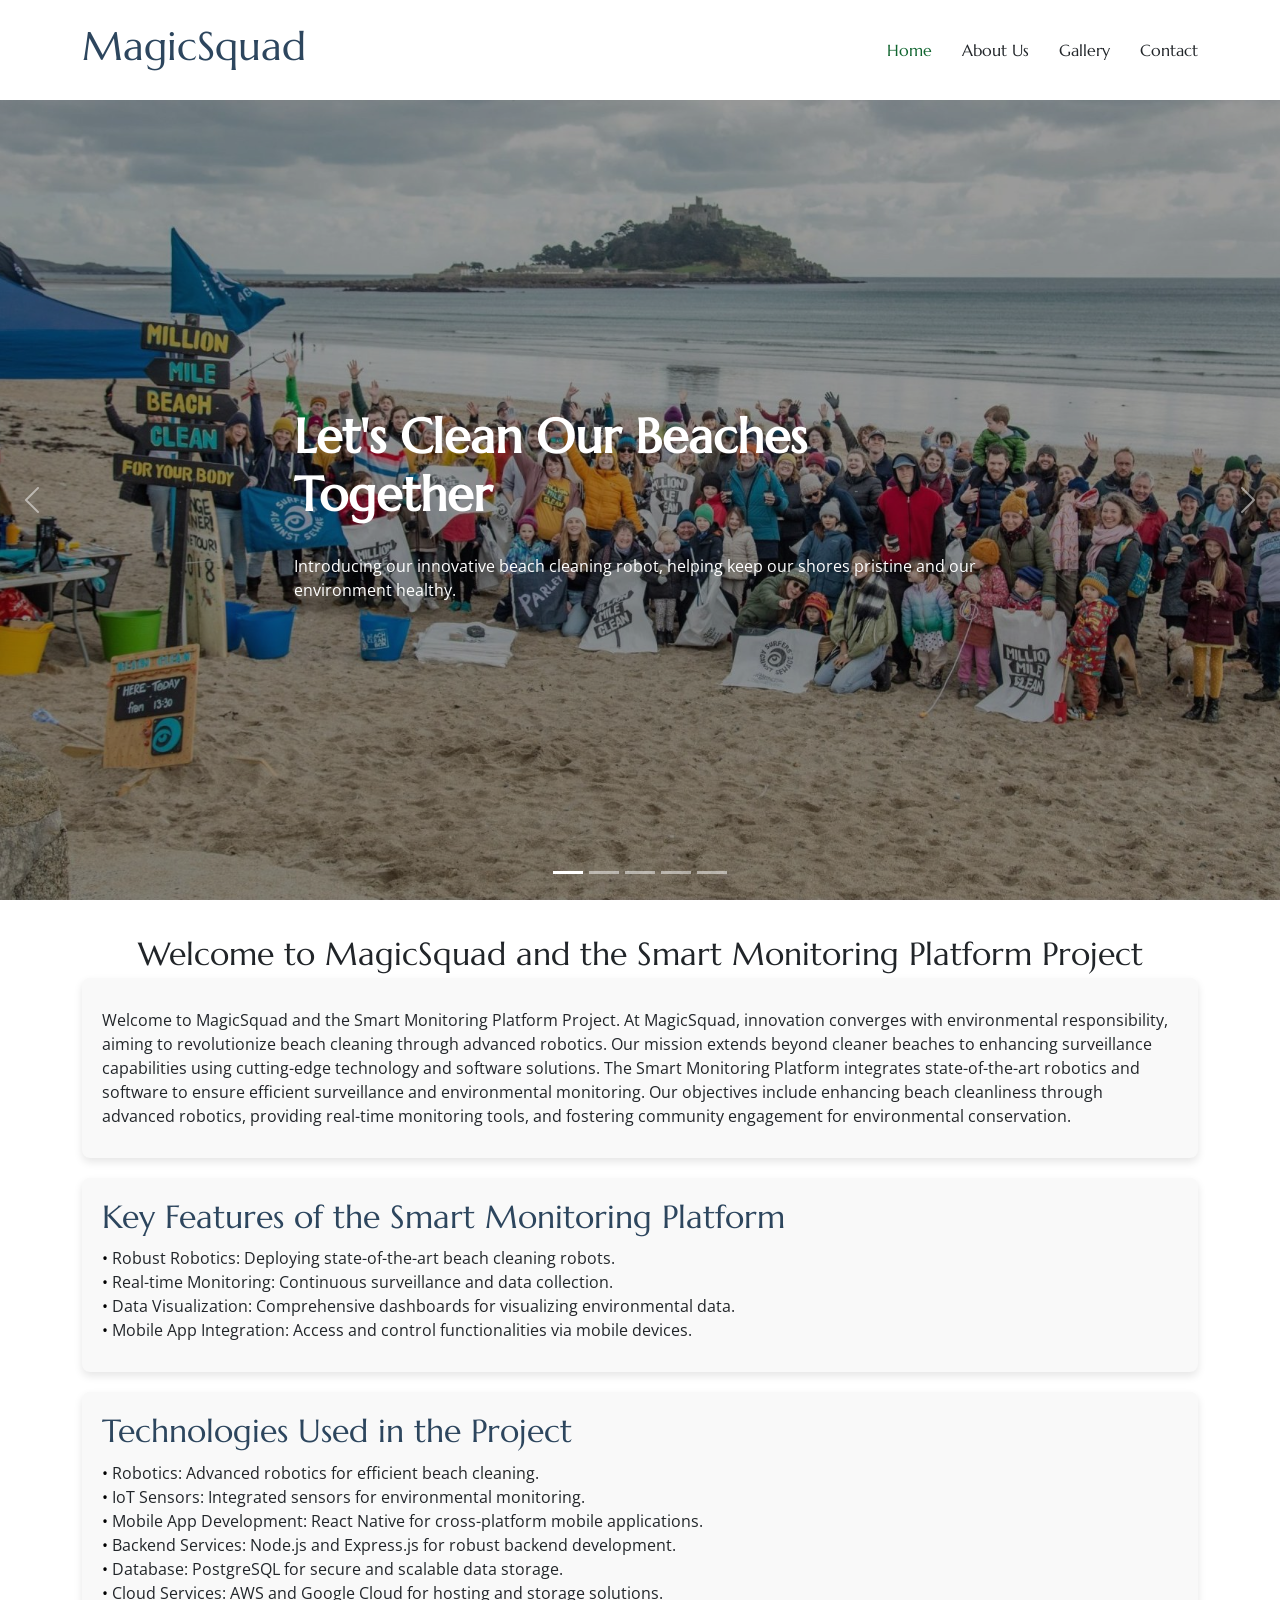
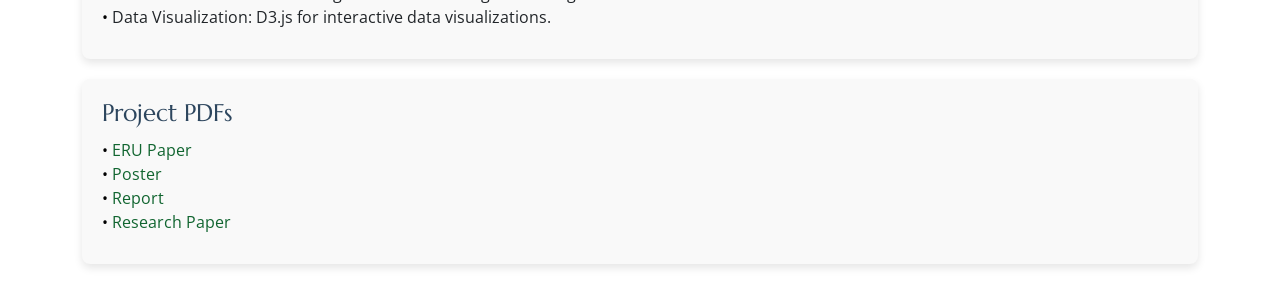
<file: index.html>
<!DOCTYPE html>
<html lang="en">

<head>
  <meta charset="utf-8">
  <meta content="width=device-width, initial-scale=1.0" name="viewport">
  <title>Index - Beach Cleaning Robot</title>
  <meta content="" name="description">
  <meta content="" name="keywords">

  <!-- Favicons -->
  <link href="assets/img/favicon.png" rel="icon">
  <link href="assets/img/apple-touch-icon.png" rel="apple-touch-icon">

  <!-- Fonts -->
  <link href="https://fonts.googleapis.com" rel="preconnect">
  <link href="https://fonts.gstatic.com" rel="preconnect" crossorigin>
  <link href="https://fonts.googleapis.com/css2?family=Open+Sans:ital,wght@0,300;0,400;0,500;0,600;0,700;0,800;1,300;1,400;1,500;1,600;1,700;1,800&family=Marcellus:wght@400&display=swap" rel="stylesheet">

  <!-- Vendor CSS Files -->
  <link href="assets/vendor/bootstrap/css/bootstrap.min.css" rel="stylesheet">
  <link href="assets/vendor/bootstrap-icons/bootstrap-icons.css" rel="stylesheet">
  <link href="assets/vendor/aos/aos.css" rel="stylesheet">
  <link href="assets/vendor/swiper/swiper-bundle.min.css" rel="stylesheet">
  <link href="assets/vendor/glightbox/css/glightbox.min.css" rel="stylesheet">

  <!-- Main CSS File -->
  <link href="assets/css/main.css" rel="stylesheet">

  <!-- =======================================================
  * Template Name: AgriCulture
  * Template URL: https://bootstrapmade.com/agriculture-bootstrap-website-template/
  * Updated: Jun 29 2024 with Bootstrap v5.3.3
  * Author: BootstrapMade.com
  * License: https://bootstrapmade.com/license/
  ======================================================== -->
  <style>
    /* Internal CSS for adding margin below About 3 Section */
    #about-3 {
      margin-bottom: 50px; /* Adjust the margin value as per your design */
    }
  </style>
</head>

<body class="index-page">

  <header id="header" class="header d-flex align-items-center position-relative">
    <div class="container-fluid container-xl position-relative d-flex align-items-center justify-content-between">

        <h1>MagicSquad</h1>


      <nav id="navmenu" class="navmenu">
        <ul>
          <li><a href="index.html" class="active">Home</a></li>
          <li><a href="about.html">About Us</a></li>
          <li><a href="blog.html">Gallery</a></li>
          <li><a href="contact.html">Contact</a></li>
        </ul>
        <i class="mobile-nav-toggle d-xl-none bi bi-list"></i>
      </nav>

    </div>
  </header>

  <main class="main">

    <!-- Hero Section -->
    <section id="hero" class="hero section dark-background">

      <div id="hero-carousel" class="carousel slide carousel-fade" data-bs-ride="carousel" data-bs-interval="5000">

        <div class="carousel-item active">
          <img src="assets/img/car1.jpg" alt="">
          <div class="carousel-container">
            <h2>Let's Clean Our Beaches Together</h2>
            <p>Introducing our innovative beach cleaning robot, helping keep our shores pristine and our environment healthy.</p>
          </div>
        </div><!-- End Carousel Item -->

        <div class="carousel-item">
          <img src="assets\img\new\4.jpg" alt="">
          <div class="carousel-container">
            <h2>Precision Redefined: Our Robot's High-Accuracy Design</h2>
            <p>Discover the pinnacle of engineering excellence in our robot, designed for unrivaled precision and performance.</p>
          </div>
        </div><!-- End Carousel Item -->

        <div class="carousel-item">
          <img src="assets\img\new\16.jpg" alt="">
          <div class="carousel-container">
            <h2>Proudly Made in Sri Lanka: Innovation at the University of Moratuwa</h2>
            <p>Our advanced beach cleaning robot showcases local talent and engineering excellence, driving sustainability forward.</p>
          </div>
        </div><!-- End Carousel Item -->

        <div class="carousel-item">
          <img src="assets\img\new\18.jpeg" alt="">
          <div class="carousel-container">
            <h2>Cutting-Edge Software Integration for Superior Detection Systems</h2>
            <p>Harnessing state-of-the-art software solutions to enhance our detection systems, ensuring precision and reliability.</p>
          </div>
        </div><!-- End Carousel Item -->

        <div class="carousel-item">
          <img src="assets\img\20.jpeg" alt="">
          <div class="carousel-container">
            <h2>Join Us in Making Beaches Cleaner for a Better World</h2>
            <p>Together, let's contribute to a cleaner planet starting with our beaches</p>
          </div>
        </div><!-- End Carousel Item -->

        <a class="carousel-control-prev" href="#hero-carousel" role="button" data-bs-slide="prev">
          <span class="carousel-control-prev-icon bi bi-chevron-left" aria-hidden="true"></span>
        </a>

        <a class="carousel-control-next" href="#hero-carousel" role="button" data-bs-slide="next">
          <span class="carousel-control-next-icon bi bi-chevron-right" aria-hidden="true"></span>
        </a>

        <ol class="carousel-indicators"></ol>

      </div>

    </section><!-- /Hero Section -->


<!-- Services Section -->
<section id="services" class="services section">

  <!-- Section Title -->
  <div class="container section-title" data-aos="fade-up" style="margin-bottom: 0; padding-bottom: 0;">
    <p>Welcome to MagicSquad and the Smart Monitoring Platform Project</p>
  </div><!-- End Section Title -->

  <!-- Content -->
  <div class="container content">
    
    <div class="section" data-aos="fade-up" data-aos-delay="200">
<p>Welcome to MagicSquad and the Smart Monitoring Platform Project. At MagicSquad, innovation converges with environmental responsibility, aiming to revolutionize beach cleaning through advanced robotics. Our mission extends beyond cleaner beaches to enhancing surveillance capabilities using cutting-edge technology and software solutions. The Smart Monitoring Platform integrates state-of-the-art robotics and software to ensure efficient surveillance and environmental monitoring. Our objectives include enhancing beach cleanliness through advanced robotics, providing real-time monitoring tools, and fostering community engagement for environmental conservation.</p>
    </div>

    <!-- The Need -->
    <div class="section" data-aos="fade-up" data-aos-delay="200">
      <h2>Key Features of the Smart Monitoring Platform</h2>
      <ul>
          <li>Robust Robotics: Deploying state-of-the-art beach cleaning robots.</li>
          <li>Real-time Monitoring: Continuous surveillance and data collection.</li>
          <li>Data Visualization: Comprehensive dashboards for visualizing environmental data.</li>
          <li>Mobile App Integration: Access and control functionalities via mobile devices.</li>
      </ul>
    </div>

    <!-- Objectives -->
    <div class="section" data-aos="fade-up" data-aos-delay="300">
      <h2>Technologies Used in the Project</h2>
      <ul>
          <li>Robotics: Advanced robotics for efficient beach cleaning.</li>
          <li>IoT Sensors: Integrated sensors for environmental monitoring.</li>
          <li>Mobile App Development: React Native for cross-platform mobile applications.</li>
          <li>Backend Services: Node.js and Express.js for robust backend development.</li>
          <li>Database: PostgreSQL for secure and scalable data storage.</li>
          <li>Cloud Services: AWS and Google Cloud for hosting and storage solutions.</li>
          <li>Data Visualization: D3.js for interactive data visualizations.</li>
      </ul>
    </div>

    <!-- In index.html or about.html -->

<div class="section" data-aos="fade-up" data-aos-delay="100">
  <h3>Project PDFs</h3>
  <ul>
    <li><a href="assets\pdfs\ERU Paper.pdf" download>ERU Paper</a></li>
    <li><a href="assets\pdfs\Poster.pdf" download>Poster</a></li>
    <li><a href="assets\pdfs\Report.pdf" download>Report</a></li>
    <li><a href="assets\pdfs\Research Paper.pdf" download>Research Paper</a></li>
  </ul>
</div>


  </div><!-- End Content -->
</section><!-- /Services Section -->





  </main>


  <!-- Scroll Top -->
  <a href="#" id="scroll-top" class="scroll-top d-flex align-items-center justify-content-center"><i class="bi bi-arrow-up-short"></i></a>

  <!-- Preloader -->
  <div id="preloader"></div>

  <!-- Vendor JS Files -->
  <script src="assets/vendor/bootstrap/js/bootstrap.bundle.min.js"></script>
  <script src="assets/vendor/php-email-form/validate.js"></script>
  <script src="assets/vendor/aos/aos.js"></script>
  <script src="assets/vendor/swiper/swiper-bundle.min.js"></script>
  <script src="assets/vendor/glightbox/js/glightbox.min.js"></script>

  <!-- Main JS File -->
  <script src="assets/js/main.js"></script>

</body>

</html>
</file>
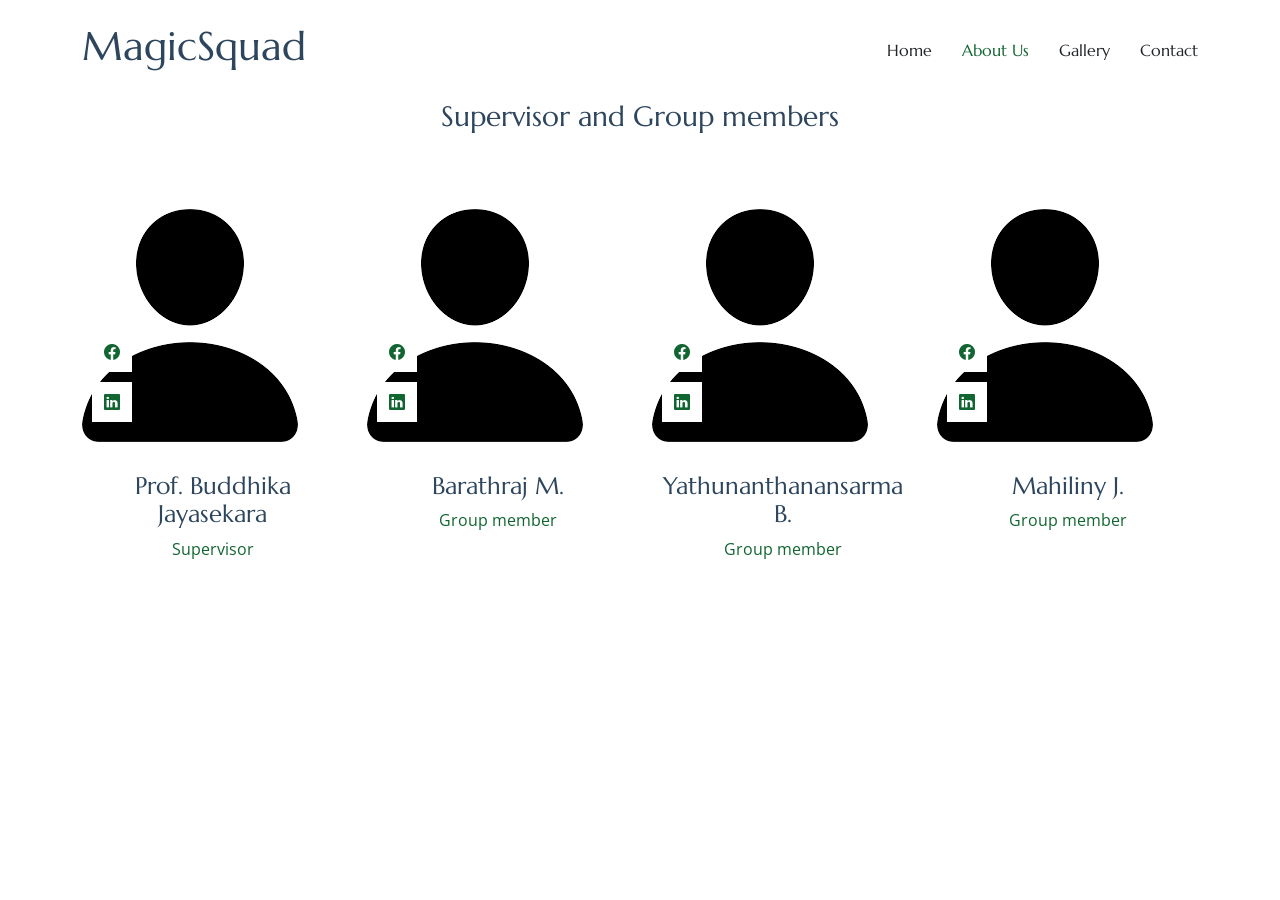
<file: about.html>
<!DOCTYPE html>
<html lang="en">

<head>
  <meta charset="utf-8">
  <meta content="width=device-width, initial-scale=1.0" name="viewport">
  <title>About - Beach Cleaning Robot</title>
  <meta content="" name="description">
  <meta content="" name="keywords">

  <!-- Favicons -->
  <link href="assets/img/favicon.png" rel="icon">
  <link href="assets/img/apple-touch-icon.png" rel="apple-touch-icon">

  <!-- Fonts -->
  <link href="https://fonts.googleapis.com" rel="preconnect">
  <link href="https://fonts.gstatic.com" rel="preconnect" crossorigin>
  <link href="https://fonts.googleapis.com/css2?family=Open+Sans:ital,wght@0,300;0,400;0,500;0,600;0,700;0,800;1,300;1,400;1,500;1,600;1,700;1,800&family=Marcellus:wght@400&display=swap" rel="stylesheet">

  <!-- Vendor CSS Files -->
  <link href="assets/vendor/bootstrap/css/bootstrap.min.css" rel="stylesheet">
  <link href="assets/vendor/bootstrap-icons/bootstrap-icons.css" rel="stylesheet">
  <link href="assets/vendor/aos/aos.css" rel="stylesheet">
  <link href="assets/vendor/swiper/swiper-bundle.min.css" rel="stylesheet">
  <link href="assets/vendor/glightbox/css/glightbox.min.css" rel="stylesheet">

  <!-- Main CSS File -->
  <link href="assets/css/main.css" rel="stylesheet">

  <!-- =======================================================
  * Template Name: AgriCulture
  * Template URL: https://bootstrapmade.com/agriculture-bootstrap-website-template/
  * Updated: Jun 29 2024 with Bootstrap v5.3.3
  * Author: BootstrapMade.com
  * License: https://bootstrapmade.com/license/
  ======================================================== -->
</head>

<body class="about-page">

  <header id="header" class="header d-flex align-items-center position-relative">
    <div class="container-fluid container-xl position-relative d-flex align-items-center justify-content-between">

  
         <h1>MagicSquad</h1>
     

      <nav id="navmenu" class="navmenu">
        <ul>
          <li><a href="index.html">Home</a></li>
          <li><a href="about.html" class="active">About Us</a></li>
          <li><a href="blog.html">Gallery</a></li>
          <li><a href="contact.html">Contact</a></li>
        </ul>
        <i class="mobile-nav-toggle d-xl-none bi bi-list"></i>
      </nav>

    </div>
  </header>

  <main class="main">


    <!-- Team Section -->
    <section class="team-15 team section" id="team">
      <!-- Section Title -->
      <div class="container section-title" data-aos="fade-up">
        <h2>Supervisor and Group members</h2>
      </div><!-- End Section Title -->

      <div class="content">
        <div class="container">

          <div class="row">
            <div class="col-lg-3 col-md-6 mb-4">
              <div class="person">
                <figure>
                  <img src="assets\img\download.png" alt="Image" class="img-fluid">
                  <div class="social">
                    <a href="#"><span class="bi bi-facebook"></span></a>
                    <a href="#"><span class="bi bi-linkedin"></span></a>
                  </div>
                </figure>
                <div class="person-contents">
                  <h3>Prof. Buddhika Jayasekara</h3>
                  <span class="position">Supervisor</span>
                </div>
              </div>
            </div>

            <div class="col-lg-3 col-md-6 mb-4">
              <div class="person">
                <figure>
                  <img src="assets\img\download.png" alt="Image" class="img-fluid">
                  <div class="social">
                    <a href="#"><span class="bi bi-facebook"></span></a>
                    <a href="#"><span class="bi bi-linkedin"></span></a>
                  </div>
                </figure>
                <div class="person-contents">
                  <h3>Barathraj M.</h3>
                  <span class="position">Group member</span>
                </div>
              </div>
            </div>

            <div class="col-lg-3 col-md-6 mb-4">
              <div class="person">
                <figure>
                  <img src="assets\img\download.png" alt="Image" class="img-fluid">
                  <div class="social">
                    <a href="#"><span class="bi bi-facebook"></span></a>
                    <a href="#"><span class="bi bi-linkedin"></span></a>
                  </div>
                </figure>
                <div class="person-contents">
                  <h3>Yathunanthanansarma B.</h3>
                  <span class="position">Group member</span>
                </div>
              </div>
            </div>

            <div class="col-lg-3 col-md-6 mb-4">
              <div class="person">
                <figure>
                  <img src="assets\img\download.png" alt="Image" class="img-fluid">
                  <div class="social">
                    <a href="#"><span class="bi bi-facebook"></span></a>
                    <a href="#"><span class="bi bi-linkedin"></span></a>
                  </div>
                </figure>
                <div class="person-contents">
                  <h3>Mahiliny J.</h3>
                  <span class="position">Group member</span>
                </div>
              </div>
            </div>

          </div>
        </div>
      </div>

    </section><!-- /Team Section -->

  </main>


  <!-- Scroll Top -->
  <a href="#" id="scroll-top" class="scroll-top d-flex align-items-center justify-content-center"><i class="bi bi-arrow-up-short"></i></a>

  <!-- Preloader -->
  <div id="preloader"></div>

  <!-- Vendor JS Files -->
  <script src="assets/vendor/bootstrap/js/bootstrap.bundle.min.js"></script>
  <script src="assets/vendor/php-email-form/validate.js"></script>
  <script src="assets/vendor/aos/aos.js"></script>
  <script src="assets/vendor/swiper/swiper-bundle.min.js"></script>
  <script src="assets/vendor/glightbox/js/glightbox.min.js"></script>

  <!-- Main JS File -->
  <script src="assets/js/main.js"></script>

</body>

</html>
</file>
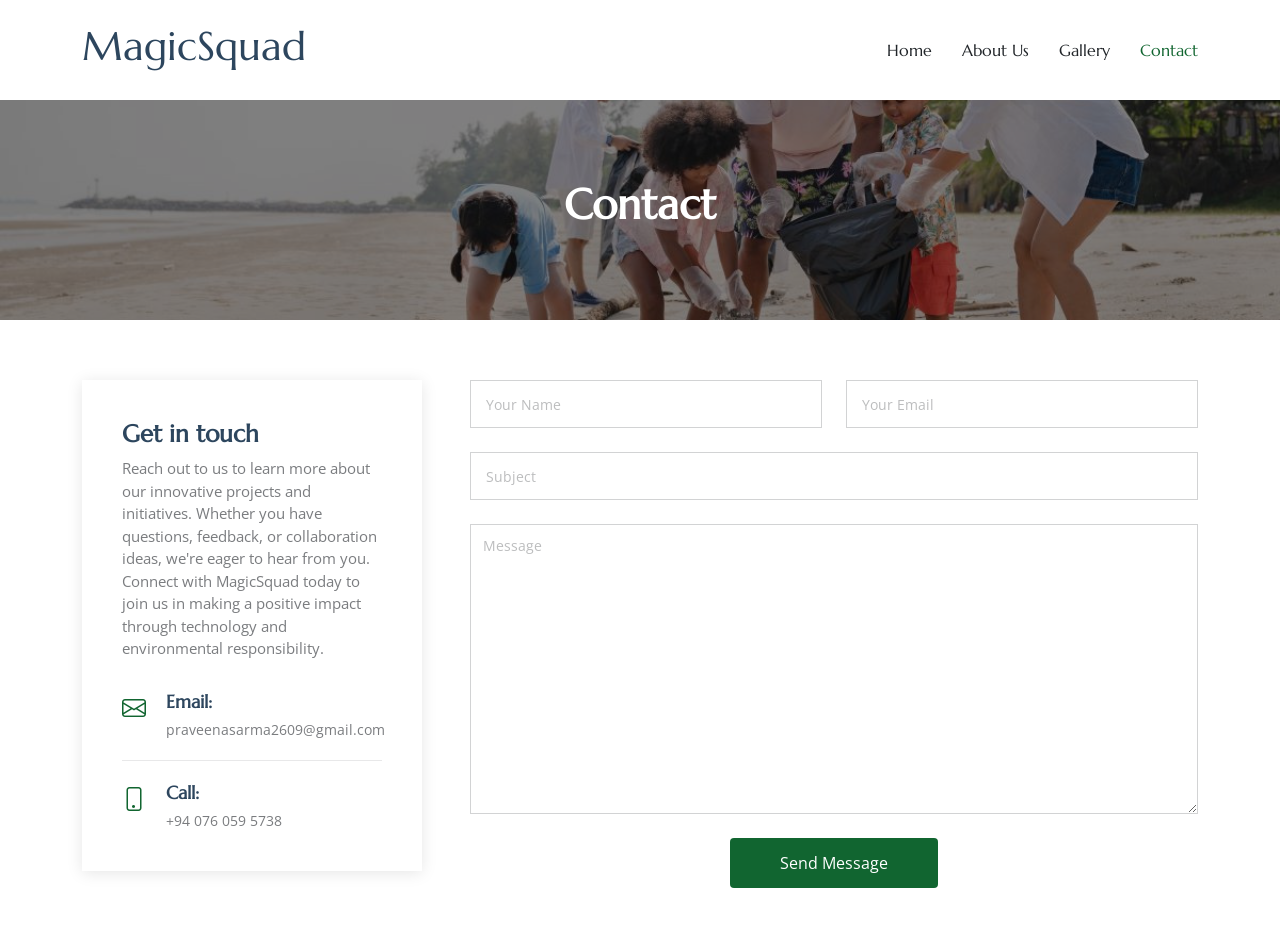
<file: contact.html>
<!DOCTYPE html>
<html lang="en">

<head>
  <meta charset="utf-8">
  <meta content="width=device-width, initial-scale=1.0" name="viewport">
  <title>Contact - Beach Cleaning Robot</title>
  <meta content="" name="description">
  <meta content="" name="keywords">

  <!-- Favicons -->
  <link href="assets/img/favicon.png" rel="icon">
  <link href="assets/img/apple-touch-icon.png" rel="apple-touch-icon">

  <!-- Fonts -->
  <link href="https://fonts.googleapis.com" rel="preconnect">
  <link href="https://fonts.gstatic.com" rel="preconnect" crossorigin>
  <link href="https://fonts.googleapis.com/css2?family=Open+Sans:ital,wght@0,300;0,400;0,500;0,600;0,700;0,800;1,300;1,400;1,500;1,600;1,700;1,800&family=Marcellus:wght@400&display=swap" rel="stylesheet">

  <!-- Vendor CSS Files -->
  <link href="assets/vendor/bootstrap/css/bootstrap.min.css" rel="stylesheet">
  <link href="assets/vendor/bootstrap-icons/bootstrap-icons.css" rel="stylesheet">
  <link href="assets/vendor/aos/aos.css" rel="stylesheet">
  <link href="assets/vendor/swiper/swiper-bundle.min.css" rel="stylesheet">
  <link href="assets/vendor/glightbox/css/glightbox.min.css" rel="stylesheet">

  <!-- Main CSS File -->
  <link href="assets/css/main.css" rel="stylesheet">

  <!-- =======================================================
  * Template Name: AgriCulture
  * Template URL: https://bootstrapmade.com/agriculture-bootstrap-website-template/
  * Updated: Jun 29 2024 with Bootstrap v5.3.3
  * Author: BootstrapMade.com
  * License: https://bootstrapmade.com/license/
  ======================================================== -->
</head>

<body class="contact-page">

  <header id="header" class="header d-flex align-items-center position-relative">
    <div class="container-fluid container-xl position-relative d-flex align-items-center justify-content-between">


        <h1>MagicSquad</h1>


      <nav id="navmenu" class="navmenu">
        <ul>
          <li><a href="index.html">Home</a></li>
          <li><a href="about.html">About Us</a></li>
          <li><a href="blog.html">Gallery</a></li>
          <li><a href="contact.html" class="active">Contact</a></li>
        </ul>
        <i class="mobile-nav-toggle d-xl-none bi bi-list"></i>
      </nav>

    </div>
  </header>

  <main class="main">

    <!-- Page Title -->
    <div class="page-title dark-background" data-aos="fade" style="background-image: url(assets/img/21.jpeg);">
      <div class="container position-relative">
        <h1>Contact</h1>
      </div>
    </div><!-- End Page Title -->

 <!-- Contact Section -->
<section id="contact" class="contact section" style="margin-top: 50px; margin-bottom: 50px;">

  <div class="container" data-aos="fade">

    <div class="row gy-5 gx-lg-5">

      <div class="col-lg-4">

        <div class="info">
          <h3>Get in touch</h3>
          <p>Reach out to us to learn more about our innovative projects and initiatives. Whether you have questions, feedback, or collaboration ideas, we're eager to hear from you. Connect with MagicSquad today to join us in making a positive impact through technology and environmental responsibility.</p>

          <div class="info-item d-flex">
            <i class="bi bi-envelope flex-shrink-0"></i>
            <div>
              <h4>Email:</h4>
              <p>praveenasarma2609@gmail.com</p>
            </div>
          </div><!-- End Info Item -->

          <div class="info-item d-flex">
            <i class="bi bi-phone flex-shrink-0"></i>
            <div>
              <h4>Call:</h4>
              <p>+94 076 059 5738</p>
            </div>
          </div><!-- End Info Item -->

        </div>

      </div>

      <div class="col-lg-8">
        <form action="forms/contact.php" method="post" role="form" class="php-email-form">
          <div class="row">
            <div class="col-md-6 form-group">
              <input type="text" name="name" class="form-control" id="name" placeholder="Your Name" required="">
            </div>
            <div class="col-md-6 form-group mt-3 mt-md-0">
              <input type="email" class="form-control" name="email" id="email" placeholder="Your Email" required="">
            </div>
          </div>
          <div class="form-group mt-3">
            <input type="text" class="form-control" name="subject" id="subject" placeholder="Subject" required="">
          </div>
          <div class="form-group mt-3">
            <textarea class="form-control" name="message" placeholder="Message" required=""></textarea>
          </div>
          <div class="my-3">
            <div class="loading">Loading</div>
            <div class="error-message"></div>
            <div class="sent-message">Your message has been sent. Thank you!</div>
          </div>
          <div class="text-center"><button type="submit">Send Message</button></div>
        </form>
      </div><!-- End Contact Form -->

    </div>

  </div>

</section><!-- /Contact Section -->


  </main>

  <!-- Scroll Top -->
  <a href="#" id="scroll-top" class="scroll-top d-flex align-items-center justify-content-center"><i class="bi bi-arrow-up-short"></i></a>

  <!-- Preloader -->
  <div id="preloader"></div>

  <!-- Vendor JS Files -->
  <script src="assets/vendor/bootstrap/js/bootstrap.bundle.min.js"></script>
  <script src="assets/vendor/php-email-form/validate.js"></script>
  <script src="assets/vendor/aos/aos.js"></script>
  <script src="assets/vendor/swiper/swiper-bundle.min.js"></script>
  <script src="assets/vendor/glightbox/js/glightbox.min.js"></script>

  <!-- Main JS File -->
  <script src="assets/js/main.js"></script>

</body>

</html>
</file>
<file: assets/css/main.css>
/**
* Template Name: AgriCulture
* Template URL: https://bootstrapmade.com/agriculture-bootstrap-website-template/
* Updated: Jun 29 2024 with Bootstrap v5.3.3
* Author: BootstrapMade.com
* License: https://bootstrapmade.com/license/
*/

/*--------------------------------------------------------------
# Font & Color Variables
# Help: https://bootstrapmade.com/color-system/
--------------------------------------------------------------*/
/* Fonts */
:root {
  --default-font: "Open Sans",  system-ui, -apple-system, "Segoe UI", Roboto, "Helvetica Neue", Arial, "Noto Sans", "Liberation Sans", sans-serif, "Apple Color Emoji", "Segoe UI Emoji", "Segoe UI Symbol", "Noto Color Emoji";
  --heading-font: "Marcellus",  sans-serif;
  --nav-font: "Marcellus",  sans-serif;
}

/* Global Colors - The following color variables are used throughout the website. Updating them here will change the color scheme of the entire website */
:root { 
  --background-color: #ffffff; /* Background color for the entire website, including individual sections */
  --default-color: #212529; /* Default color used for the majority of the text content across the entire website */
  --heading-color: #2d465e; /* Color for headings, subheadings and title throughout the website */
  --accent-color: #116530; /* Accent color that represents your brand on the website. It's used for buttons, links, and other elements that need to stand out */
  --surface-color: #ffffff; /* The surface color is used as a background of boxed elements within sections, such as cards, icon boxes, or other elements that require a visual separation from the global background. */
  --contrast-color: #ffffff; /* Contrast color for text, ensuring readability against backgrounds of accent, heading, or default colors. */
}

/* Nav Menu Colors - The following color variables are used specifically for the navigation menu. They are separate from the global colors to allow for more customization options */
:root {
  --nav-color: #212529;  /* The default color of the main navmenu links */
  --nav-hover-color: #116530; /* Applied to main navmenu links when they are hovered over or active */
  --nav-mobile-background-color: #ffffff; /* Used as the background color for mobile navigation menu */
  --nav-dropdown-background-color: #ffffff; /* Used as the background color for dropdown items that appear when hovering over primary navigation items */
  --nav-dropdown-color: #212529; /* Used for navigation links of the dropdown items in the navigation menu. */
  --nav-dropdown-hover-color: #116530; /* Similar to --nav-hover-color, this color is applied to dropdown navigation links when they are hovered over. */
}

/* Color Presets - These classes override global colors when applied to any section or element, providing reuse of the sam color scheme. */

.light-background {
  --background-color: #f9f9f9;
  --surface-color: #ffffff;
}

.dark-background {
  --background-color: #060606;
  --default-color: #ffffff;
  --heading-color: #ffffff;
  --accent-color: #2ea359;
  --surface-color: #252525;
  --contrast-color: #ffffff;
}

/* Smooth scroll */
:root {
  scroll-behavior: smooth;
}

/*--------------------------------------------------------------
# General Styling & Shared Classes
--------------------------------------------------------------*/
body {
  color: var(--default-color);
  background-color: var(--background-color);
  font-family: var(--default-font);
}

a {
  color: var(--accent-color);
  text-decoration: none;
  transition: 0.3s;
}

a:hover {
  color: color-mix(in srgb, var(--accent-color), transparent 25%);
  text-decoration: none;
}

h1,
h2,
h3,
h4,
h5,
h6 {
  color: var(--heading-color);
  font-family: var(--heading-font);
}

/* PHP Email Form Messages
------------------------------*/
.php-email-form .error-message {
  display: none;
  background: #df1529;
  color: #ffffff;
  text-align: left;
  padding: 15px;
  margin-bottom: 24px;
  font-weight: 600;
}

.php-email-form .sent-message {
  display: none;
  color: #ffffff;
  background: #059652;
  text-align: center;
  padding: 15px;
  margin-bottom: 24px;
  font-weight: 600;
}

.php-email-form .loading {
  display: none;
  background: var(--surface-color);
  text-align: center;
  padding: 15px;
  margin-bottom: 24px;
}

.php-email-form .loading:before {
  content: "";
  display: inline-block;
  border-radius: 50%;
  width: 24px;
  height: 24px;
  margin: 0 10px -6px 0;
  border: 3px solid var(--accent-color);
  border-top-color: var(--surface-color);
  animation: php-email-form-loading 1s linear infinite;
}

@keyframes php-email-form-loading {
  0% {
    transform: rotate(0deg);
  }

  100% {
    transform: rotate(360deg);
  }
}

/* Pulsating Play Button
------------------------------*/
.pulsating-play-btn {
  width: 94px;
  height: 94px;
  background: radial-gradient(var(--accent-color) 50%, color-mix(in srgb, var(--accent-color), transparent 75%) 52%);
  border-radius: 50%;
  display: block;
  position: relative;
  overflow: hidden;
}

.pulsating-play-btn:before {
  content: "";
  position: absolute;
  width: 120px;
  height: 120px;
  animation-delay: 0s;
  animation: pulsate-play-btn 2s;
  animation-direction: forwards;
  animation-iteration-count: infinite;
  animation-timing-function: steps;
  opacity: 1;
  border-radius: 50%;
  border: 5px solid color-mix(in srgb, var(--accent-color), transparent 30%);
  top: -15%;
  left: -15%;
  background: rgba(198, 16, 0, 0);
}

.pulsating-play-btn:after {
  content: "";
  position: absolute;
  left: 50%;
  top: 50%;
  transform: translateX(-40%) translateY(-50%);
  width: 0;
  height: 0;
  border-top: 10px solid transparent;
  border-bottom: 10px solid transparent;
  border-left: 15px solid #fff;
  z-index: 100;
  transition: all 400ms cubic-bezier(0.55, 0.055, 0.675, 0.19);
}

.pulsating-play-btn:hover:before {
  content: "";
  position: absolute;
  left: 50%;
  top: 50%;
  transform: translateX(-40%) translateY(-50%);
  width: 0;
  height: 0;
  border: none;
  border-top: 10px solid transparent;
  border-bottom: 10px solid transparent;
  border-left: 15px solid #fff;
  z-index: 200;
  animation: none;
  border-radius: 0;
}

.pulsating-play-btn:hover:after {
  border-left: 15px solid var(--accent-color);
  transform: scale(20);
}

@keyframes pulsate-play-btn {
  0% {
    transform: scale(0.6, 0.6);
    opacity: 1;
  }

  100% {
    transform: scale(1, 1);
    opacity: 0;
  }
}

/*--------------------------------------------------------------
# Global Header
--------------------------------------------------------------*/
.header {
  color: var(--default-color);
  background-color: var(--background-color);
  padding: 20px 0;
  transition: all 0.5s;
  z-index: 997;
}

.header .logo {
  line-height: 1;
}

.header .logo img {
  max-height: 32px;
  margin-right: 8px;
}

.header .logo h1 {
  font-size: 30px;
  margin: 0;
  font-weight: 700;
  color: var(--heading-color);
}

.scrolled .header {
  box-shadow: 0px 0 18px color-mix(in srgb, var(--default-color), transparent 85%);
}

/*--------------------------------------------------------------
# Navigation Menu
--------------------------------------------------------------*/
/* Navmenu - Desktop */
@media (min-width: 1200px) {
  .navmenu {
    padding: 0;
  }

  .navmenu ul {
    margin: 0;
    padding: 0;
    display: flex;
    list-style: none;
    align-items: center;
  }

  .navmenu li {
    position: relative;
  }

  .navmenu a,
  .navmenu a:focus {
    color: var(--nav-color);
    padding: 18px 15px;
    font-size: 16px;
    font-family: var(--nav-font);
    font-weight: 400;
    display: flex;
    align-items: center;
    justify-content: space-between;
    white-space: nowrap;
    transition: 0.3s;
  }

  .navmenu a i,
  .navmenu a:focus i {
    font-size: 12px;
    line-height: 0;
    margin-left: 5px;
    transition: 0.3s;
  }

  .navmenu li:last-child a {
    padding-right: 0;
  }

  .navmenu li:hover>a,
  .navmenu .active,
  .navmenu .active:focus {
    color: var(--nav-hover-color);
  }

  .navmenu .dropdown ul {
    margin: 0;
    padding: 10px 0;
    background: var(--nav-dropdown-background-color);
    display: block;
    position: absolute;
    visibility: hidden;
    left: 14px;
    top: 130%;
    opacity: 0;
    transition: 0.3s;
    border-radius: 4px;
    z-index: 99;
    box-shadow: 0px 0px 30px color-mix(in srgb, var(--default-color), transparent 85%);
  }

  .navmenu .dropdown ul li {
    min-width: 200px;
  }

  .navmenu .dropdown ul a {
    padding: 10px 20px;
    font-size: 15px;
    text-transform: none;
    color: var(--nav-dropdown-color);
  }

  .navmenu .dropdown ul a i {
    font-size: 12px;
  }

  .navmenu .dropdown ul a:hover,
  .navmenu .dropdown ul .active:hover,
  .navmenu .dropdown ul li:hover>a {
    color: var(--nav-dropdown-hover-color);
  }

  .navmenu .dropdown:hover>ul {
    opacity: 1;
    top: 100%;
    visibility: visible;
  }

  .navmenu .dropdown .dropdown ul {
    top: 0;
    left: -90%;
    visibility: hidden;
  }

  .navmenu .dropdown .dropdown:hover>ul {
    opacity: 1;
    top: 0;
    left: -100%;
    visibility: visible;
  }
}

/* Navmenu - Mobile */
@media (max-width: 1199px) {
  .mobile-nav-toggle {
    color: var(--nav-color);
    font-size: 28px;
    line-height: 0;
    margin-right: 10px;
    cursor: pointer;
    transition: color 0.3s;
  }

  .navmenu {
    padding: 0;
    z-index: 9997;
  }

  .navmenu ul {
    display: none;
    position: absolute;
    inset: 60px 20px 20px 20px;
    padding: 10px 0;
    margin: 0;
    border-radius: 6px;
    background-color: var(--nav-mobile-background-color);
    overflow-y: auto;
    transition: 0.3s;
    z-index: 9998;
    box-shadow: 0px 0px 30px color-mix(in srgb, var(--default-color), transparent 90%);
  }

  .navmenu a,
  .navmenu a:focus {
    color: var(--nav-dropdown-color);
    padding: 10px 20px;
    font-family: var(--nav-font);
    font-size: 17px;
    font-weight: 500;
    display: flex;
    align-items: center;
    justify-content: space-between;
    white-space: nowrap;
    transition: 0.3s;
  }

  .navmenu a i,
  .navmenu a:focus i {
    font-size: 12px;
    line-height: 0;
    margin-left: 5px;
    width: 30px;
    height: 30px;
    display: flex;
    align-items: center;
    justify-content: center;
    border-radius: 50%;
    transition: 0.3s;
    background-color: color-mix(in srgb, var(--accent-color), transparent 90%);
  }

  .navmenu a i:hover,
  .navmenu a:focus i:hover {
    background-color: var(--accent-color);
    color: var(--contrast-color);
  }

  .navmenu a:hover,
  .navmenu .active,
  .navmenu .active:focus {
    color: var(--nav-dropdown-hover-color);
  }

  .navmenu .active i,
  .navmenu .active:focus i {
    background-color: var(--accent-color);
    color: var(--contrast-color);
    transform: rotate(180deg);
  }

  .navmenu .dropdown ul {
    position: static;
    display: none;
    z-index: 99;
    padding: 10px 0;
    margin: 10px 20px;
    background-color: var(--nav-dropdown-background-color);
    border: 1px solid color-mix(in srgb, var(--default-color), transparent 90%);
    box-shadow: none;
    transition: all 0.5s ease-in-out;
  }

  .navmenu .dropdown ul ul {
    background-color: rgba(33, 37, 41, 0.1);
  }

  .navmenu .dropdown>.dropdown-active {
    display: block;
    background-color: rgba(33, 37, 41, 0.03);
  }

  .mobile-nav-active {
    overflow: hidden;
  }

  .mobile-nav-active .mobile-nav-toggle {
    color: #fff;
    position: absolute;
    font-size: 32px;
    top: 15px;
    right: 15px;
    margin-right: 0;
    z-index: 9999;
  }

  .mobile-nav-active .navmenu {
    position: fixed;
    overflow: hidden;
    inset: 0;
    background: rgba(33, 37, 41, 0.8);
    transition: 0.3s;
  }

  .mobile-nav-active .navmenu>ul {
    display: block;
  }
}

/*--------------------------------------------------------------
# Global Footer
--------------------------------------------------------------*/
.footer {
  color: var(--default-color);
  background-color: var(--background-color);
  font-size: 14px;
  position: relative;
}

.footer .footer-top {
  background-color: color-mix(in srgb, var(--background-color), white 5%);
  padding-top: 50px;
}

.footer .footer-about .logo {
  line-height: 1;
  margin-bottom: 25px;
}

.footer .footer-about .logo img {
  max-height: 40px;
  margin-right: 6px;
}

.footer .footer-about .logo span {
  color: var(--heading-color);
  font-family: var(--heading-font);
  font-size: 26px;
  font-weight: 700;
  letter-spacing: 1px;
}

.footer .footer-about p {
  font-size: 14px;
  font-family: var(--heading-font);
}

.footer h4 {
  font-size: 16px;
  font-weight: 600;
  position: relative;
  padding-bottom: 12px;
  margin-bottom: 15px;
}

.footer h4::after {
  content: "";
  position: absolute;
  display: block;
  width: 20px;
  height: 2px;
  background: var(--accent-color);
  bottom: 0;
  left: 0;
}

.footer .footer-links {
  margin-bottom: 30px;
}

.footer .footer-links ul {
  list-style: none;
  padding: 0;
  margin: 0;
}

.footer .footer-links ul i {
  padding-right: 2px;
  font-size: 12px;
  line-height: 0;
}

.footer .footer-links ul li {
  padding: 10px 0;
  display: flex;
  align-items: center;
}

.footer .footer-links ul li:first-child {
  padding-top: 0;
}

.footer .footer-links ul a {
  color: color-mix(in srgb, var(--default-color), transparent 30%);
  display: inline-block;
  line-height: 1;
}

.footer .footer-links ul a:hover {
  color: var(--accent-color);
}

.footer .footer-contact p {
  margin-bottom: 5px;
}

.footer .copyright {
  padding: 30px 0;
}

.footer .copyright p {
  margin-bottom: 0;
}

.footer .credits {
  margin-top: 5px;
  font-size: 13px;
}

.footer .social-links a {
  font-size: 18px;
  display: inline-block;
  background: color-mix(in srgb, var(--default-color), transparent 92%);
  color: var(--accent-color);
  line-height: 1;
  padding: 8px 0;
  margin-right: 4px;
  border-radius: 4px;
  text-align: center;
  width: 36px;
  height: 36px;
  transition: 0.3s;
}

.footer .social-links a:hover {
  color: var(--contrast-color);
  background: var(--accent-color);
  text-decoration: none;
}

/*--------------------------------------------------------------
# Preloader
--------------------------------------------------------------*/
#preloader {
  position: fixed;
  inset: 0;
  z-index: 999999;
  overflow: hidden;
  background: var(--background-color);
  transition: all 0.6s ease-out;
}

#preloader:before {
  content: "";
  position: fixed;
  top: calc(50% - 30px);
  left: calc(50% - 30px);
  border: 6px solid #ffffff;
  border-color: var(--accent-color) transparent var(--accent-color) transparent;
  border-radius: 50%;
  width: 60px;
  height: 60px;
  animation: animate-preloader 1.5s linear infinite;
}

@keyframes animate-preloader {
  0% {
    transform: rotate(0deg);
  }

  100% {
    transform: rotate(360deg);
  }
}

/*--------------------------------------------------------------
# Scroll Top Button
--------------------------------------------------------------*/
.scroll-top {
  position: fixed;
  visibility: hidden;
  opacity: 0;
  right: 15px;
  bottom: 15px;
  z-index: 99999;
  background-color: var(--accent-color);
  width: 40px;
  height: 40px;
  border-radius: 4px;
  transition: all 0.4s;
}

.scroll-top i {
  font-size: 24px;
  color: var(--contrast-color);
  line-height: 0;
}

.scroll-top:hover {
  background-color: color-mix(in srgb, var(--accent-color), transparent 20%);
  color: var(--contrast-color);
}

.scroll-top.active {
  visibility: visible;
  opacity: 1;
}

/*--------------------------------------------------------------
# Disable aos animation delay on mobile devices
--------------------------------------------------------------*/
@media screen and (max-width: 768px) {
  [data-aos-delay] {
    transition-delay: 0 !important;
  }
}

/*--------------------------------------------------------------
# Global Page Titles & Breadcrumbs
--------------------------------------------------------------*/
.page-title {
  color: var(--default-color);
  background-color: var(--background-color);
  background-size: cover;
  background-position: center;
  background-repeat: no-repeat;
  padding: 80px 0;
  text-align: center;
  position: relative;
}

.page-title:before {
  content: "";
  background-color: color-mix(in srgb, var(--background-color), transparent 50%);
  position: absolute;
  inset: 0;
}

.page-title h1 {
  font-size: 42px;
  font-weight: 700;
  margin-bottom: 10px;
}

.page-title .breadcrumbs ol {
  display: flex;
  flex-wrap: wrap;
  list-style: none;
  justify-content: center;
  padding: 0;
  margin: 0;
  font-size: 16px;
  font-weight: 400;
}

.page-title .breadcrumbs ol li+li {
  padding-left: 10px;
}

.page-title .breadcrumbs ol li+li::before {
  content: "/";
  display: inline-block;
  padding-right: 10px;
  color: color-mix(in srgb, var(--default-color), transparent 50%);
}

/*--------------------------------------------------------------
# Global Sections
--------------------------------------------------------------*/
/* section,
.section {
  color: var(--default-color);
  background-color: var(--background-color);
  padding: 60px 0;
  scroll-margin-top: 100px;
  overflow: clip;
}

@media (max-width: 1199px) {

  section,
  .section {
    scroll-margin-top: 66px;
  }
} */

/*--------------------------------------------------------------
# Global Section Titles
--------------------------------------------------------------*/
/* .section-title {
  text-align: center;
  padding-bottom: 60px;
  position: relative;
}

.section-title h2 {
  font-size: 28px;
  font-weight: 500;
  margin-bottom: 15px;
}

.section-title p {
  margin-bottom: 0;
  font-family: var(--heading-font);
  font-size: 32px;
} */

/*--------------------------------------------------------------
# Hero Section
--------------------------------------------------------------*/
/* Responsive section */
@media (max-width: 1199px) {
  section,
  .section {
    scroll-margin-top: 66px;
  }
}

/*--------------------------------------------------------------
# Global Section Titles
--------------------------------------------------------------*/
.section-title {
  text-align: center;
  padding-bottom: 60px;
  position: relative;
}

.section-title h2 {
  font-size: 28px;
  font-weight: 500;
  margin-bottom: 15px;
}

.section-title p {
  margin-bottom: 0;
  font-family: var(--heading-font);
  font-size: 32px;
}

/*--------------------------------------------------------------
# Section Content
--------------------------------------------------------------*/
.services .content .section {
  margin-bottom: 20px; /* Adjust as needed */
  padding: 20px; /* Add padding for spacing within each section */
  background: #f9f9f9; /* Light background for visual separation */
  border-radius: 8px; /* Rounded corners */
  box-shadow: 0 4px 8px rgba(0, 0, 0, 0.1); /* Subtle shadow for depth */
}

.services .content .section p,
.services .content .section ul {
  margin: 10px 0; /* Adjust as needed */
}

.services .content .section h3 {
  font-size: 24px; /* Adjust heading size as needed */
  margin-bottom: 10px; /* Space below headings */
}

.services .content .section ul {
  list-style: none;
  padding: 0;
}

.services .content .section ul li::before {
  content: "• "; /* Bullet points */
  color: #000; /* Bullet color */
}

@media (max-width: 767px) {
  .services .content .section {
    padding: 15px; /* Adjust padding for smaller screens */
  }
  
  .section-title h2 {
    font-size: 24px; /* Smaller font size for headings on small screens */
  }
  
  .section-title p {
    font-size: 28px; /* Smaller font size for paragraph text on small screens */
  }
}

#hero {
  color: white;
}

.hero {
  padding: 0;
}

.hero .carousel {
  width: 100%;
  min-height: calc(100vh - 100px);
  padding: 0;
  margin: 0;
  background-color: var(--background-color);
  position: relative;
}

.hero img {
  position: absolute;
  inset: 0;
  display: block;
  width: 100%;
  height: 100%;
  object-fit: cover;
  z-index: 1;
}

.hero .carousel-item {
  position: absolute;
  inset: 0;
  background-size: cover;
  background-position: center;
  background-repeat: no-repeat;
  overflow: hidden;
}

.hero .carousel-item:before {
  content: "";
  background: color-mix(in srgb, var(--background-color), transparent 60%);
  position: absolute;
  inset: 0;
  z-index: 2;
}

.hero .carousel-container {
  position: absolute;
  inset: 90px 64px 64px 64px;
  display: flex;
  justify-content: center;
  align-items: center;
  flex-direction: column;
  z-index: 3;
}

.hero h2 {
  margin-bottom: 30px;
  font-size: 48px;
  font-weight: 700;
  animation: fadeInDown 1s both;
}

@media (max-width: 768px) {
  .hero h2 {
    font-size: 30px;
  }
}

.hero p {
  animation: fadeInDown 1s both 0.2s;
}

@media (min-width: 1024px) {

  .hero h2,
  .hero p {
    max-width: 60%;
  }
}

.hero .btn-get-started {
  color: var(--contrast-color);
  background: var(--accent-color);
  font-family: var(--heading-font);
  font-weight: 500;
  font-size: 15px;
  letter-spacing: 1px;
  display: inline-block;
  padding: 8px 32px;
  border-radius: 50px;
  transition: 0.5s;
  margin: 10px;
  animation: fadeInUp 1s both 0.4s;
}

.hero .btn-get-started:hover {
  background: color-mix(in srgb, var(--accent-color), transparent 20%);
}

.hero .carousel-control-prev,
.hero .carousel-control-next {
  width: 10%;
  transition: 0.3s;
  opacity: 0.5;
}

.hero .carousel-control-prev:focus,
.hero .carousel-control-next:focus {
  opacity: 0.5;
}

.hero .carousel-control-prev:hover,
.hero .carousel-control-next:hover {
  opacity: 0.9;
}

@media (min-width: 1024px) {

  .hero .carousel-control-prev,
  .hero .carousel-control-next {
    width: 5%;
  }
}

.hero .carousel-control-next-icon,
.hero .carousel-control-prev-icon {
  background: none;
  font-size: 32px;
  line-height: 1;
}

.hero .carousel-indicators {
  list-style: none;
}

.hero .carousel-indicators li {
  cursor: pointer;
}

@keyframes fadeInUp {
  from {
    opacity: 0;
    transform: translate3d(0, 100%, 0);
  }

  to {
    opacity: 1;
    transform: translate3d(0, 0, 0);
  }
}

@keyframes fadeInDown {
  from {
    opacity: 0;
    transform: translate3d(0, -100%, 0);
  }

  to {
    opacity: 1;
    transform: translate3d(0, 0, 0);
  }
}

/*--------------------------------------------------------------
# Services Section
--------------------------------------------------------------*/
/* Add top margin to the services section */
#services {
  margin-top: 30px; /* Adjust as needed for the desired spacing */
}


.services .section-title h2 {
  color: var(--accent-color);
  font-size: 20px;
}

.services .content .service-item {
  background-color: var(--surface-color);
  padding: 20px 30px;
  border-top: 1px solid color-mix(in srgb, var(--default-color), transparent 90%);
  border-left: 1px solid color-mix(in srgb, var(--default-color), transparent 90%);
  position: relative;
}

.services .content .service-item .number {
  position: absolute;
  right: 10px;
  top: 10px;
  font-weight: 400;
  color: color-mix(in srgb, var(--default-color), transparent 80%);
}

.services .content .service-item .service-item-icon {
  position: relative;
  margin-bottom: 20px;
  color: var(--accent-color);
}

.services .content .service-item .service-item-icon img {
  width: 50px;
}

.services .content .service-item .service-item-icon:before {
  position: absolute;
  content: "";
  transform: rotate(45deg);
  z-index: -1;
  left: -20px;
  border-top: 40px solid transparent;
  border-bottom: 40px solid transparent;
  border-right: 40px solid var(--accent-color);
  display: none;
}

.services .content .service-item .service-item-icon>span {
  color: var(--default-color);
  font-size: 4rem;
}

.services .content .service-item .service-item-content .service-heading {
  font-size: 20px;
  color: var(--default-color);
  font-weight: 400;
}

.services .content .service-item .service-item-content p {
  font-size: 15px;
}

@media (min-width: 769px) {
  .services .content [class^=col-]:nth-child(4n+4) .service-item {
    border-right: 1px solid color-mix(in srgb, var(--default-color), transparent 90%);
  }

  .services .content [class^=col-]:nth-last-child(-n+4) .service-item {
    border-bottom: 1px solid color-mix(in srgb, var(--default-color), transparent 90%);
  }
}

@media (max-width: 768px) {
  .services .content [class^=col-]:nth-child(2n+2) .service-item {
    border-right: 1px solid color-mix(in srgb, var(--default-color), transparent 90%);
  }

  .services .content [class^=col-]:last-child .service-item,
  .services .content [class^=col-]:nth-last-child(2) .service-item {
    border-bottom: 1px solid color-mix(in srgb, var(--default-color), transparent 90%);
  }
}

@media (max-width: 576px) {
  .services .content [class^=col-] .service-item {
    border: 1px solid color-mix(in srgb, var(--default-color), transparent 90%);
    margin-bottom: 10px;
  }
}

/*--------------------------------------------------------------
# About Section
--------------------------------------------------------------*/
.about .section-title {
  margin-bottom: 60px;
}

.about .content {
  background: var(--accent-color);
  color: var(--contrast-color);
  padding: 7rem 0;
}

.about .content .img-overlap {
  margin-top: -150px;
}

.about p {
  color: var(--contrast-color);
}

.about .content-title {
  color: var(--contrast-color);
  font-weight: 300;
  text-align: left;
}

.about .content-title strong {
  font-weight: 700;
}

.about .content-subtitle {
  font-weight: 300;
  color: var(--contrast-color);
  text-transform: uppercase;
  font-size: 1.3rem;
}

/*--------------------------------------------------------------
# Services 2 Section
--------------------------------------------------------------*/
.services-2 {
  overflow: visible;
  margin-bottom: 200px;
}

.services-2 .section-title {
  text-align: left;
}

.services-2 .section-title h2 {
  color: color-mix(in srgb, var(--contrast-color), transparent 50%);
  text-transform: uppercase;
  font-size: 20px;
}

.services-2 .section-title p {
  color: var(--contrast-color);
}

.services-2 .services-carousel-wrap {
  position: relative;
  margin-bottom: -200px;
}

.services-2 .swiper-wrapper {
  height: auto;
}

.services-2 .service-item {
  position: relative;
  overflow: hidden;
}

.services-2 .service-item:before {
  content: "";
  background-color: color-mix(in srgb, var(--background-color), transparent 50%);
  top: 0;
  left: 0;
  right: 0;
  bottom: 0;
  position: absolute;
  opacity: 0;
  visibility: hidden;
  z-index: 1;
  transition: 0.3s all ease;
}

.services-2 .service-item img {
  transition: 0.5s all ease;
  transform: scale(1);
}

.services-2 .service-item .service-item-contents {
  z-index: 9;
  position: absolute;
  bottom: 20px;
  left: 20px;
  right: 20px;
  transition: 0.3s all ease;
  transform: translateY(100%);
  opacity: 0;
  visibility: hidden;
}

.services-2 .service-item .service-item-contents .service-item-category {
  color: var(--accent-color);
  text-transform: uppercase;
}

.services-2 .service-item .service-item-contents .service-item-title {
  color: var(--contrast-color);
  margin-bottom: 0;
}

.services-2 .service-item:hover:before {
  opacity: 1;
  visibility: visible;
}

.services-2 .service-item:hover .service-item-contents {
  transform: translateY(0%);
  opacity: 1;
  visibility: visible;
}

.services-2 .service-item:hover img {
  transform: scale(1.2);
}

.services-2 .navigation-prev,
.services-2 .navigation-next {
  position: absolute;
  top: 50%;
  transform: translateY(-50%);
  z-index: 9;
  width: 46px;
  height: 46px;
  background: var(--contrast-color);
  background-color: none;
  border: none;
  transition: 0.3s all ease;
}

.services-2 .navigation-prev i,
.services-2 .navigation-next i {
  font-size: 2rem;
}

.services-2 .navigation-prev:hover,
.services-2 .navigation-next:hover {
  background-color: var(--accent-color);
  color: var(--contrast-color);
}

.services-2 .navigation-prev {
  left: 10px;
}

.services-2 .navigation-next {
  right: 10px;
}

.services-2 .swiper {
  padding-bottom: 50px;
}

.services-2 .swiper-pagination {
  bottom: 0px;
}

.services-2 .swiper-pagination .swiper-pagination-bullet {
  border-radius: 0;
  width: 20px;
  height: 4px;
  background-color: color-mix(in srgb, var(--background-color), transparent 80%) !important;
  opacity: 1;
}

.services-2 .swiper-pagination .swiper-pagination-bullet-active {
  background-color: var(--accent-color) !important;
}

/*--------------------------------------------------------------
# Testimonials Section
--------------------------------------------------------------*/
.testimonials .testimonial img {
  width: 100px;
  height: 100px;
  border-radius: 50%;
  margin-bottom: 20px;
}

.testimonials .testimonial blockquote p {
  font-size: 20px;
  color: var(--default-color);
  font-weight: 500;
}

.testimonials .testimonial .client-name {
  text-transform: uppercase;
  font-size: 1.2rem;
  color: var(--accent-color);
}

/*--------------------------------------------------------------
# Recent Posts Section
--------------------------------------------------------------*/
.recent-posts .post-item {
  background: var(--surface-color);
  box-shadow: 0px 2px 20px rgba(0, 0, 0, 0.1);
  transition: 0.3s;
}

.recent-posts .post-item .post-img img {
  transition: 0.5s;
}

.recent-posts .post-item .post-date {
  position: absolute;
  right: 0;
  bottom: 0;
  background-color: var(--accent-color);
  color: var(--contrast-color);
  text-transform: uppercase;
  font-size: 13px;
  padding: 6px 12px;
  font-weight: 500;
}

.recent-posts .post-item .post-content {
  padding: 30px;
}

.recent-posts .post-item .post-title {
  color: var(--heading-color);
  font-size: 20px;
  font-weight: 700;
  transition: 0.3s;
  margin-bottom: 15px;
}

.recent-posts .post-item .meta i {
  font-size: 16px;
  color: var(--accent-color);
}

.recent-posts .post-item .meta span {
  font-size: 15px;
  color: color-mix(in srgb, var(--default-color), transparent 50%);
}

.recent-posts .post-item hr {
  color: color-mix(in srgb, var(--default-color), transparent 80%);
  margin: 20px 0;
}

.recent-posts .post-item .readmore {
  display: flex;
  align-items: center;
  font-weight: 600;
  line-height: 1;
  transition: 0.3s;
  color: color-mix(in srgb, var(--default-color), transparent 40%);
}

.recent-posts .post-item .readmore i {
  line-height: 0;
  margin-left: 6px;
  font-size: 16px;
}

.recent-posts .post-item:hover .post-title,
.recent-posts .post-item:hover .readmore {
  color: var(--accent-color);
}

.recent-posts .post-item:hover .post-img img {
  transform: scale(1.1);
}

/*--------------------------------------------------------------
# Call To Action Section
--------------------------------------------------------------*/
.call-to-action .content {
  padding: 20px 0;
}

.call-to-action .content h3 {
  font-weight: 300;
  text-transform: uppercase;
}

.call-to-action .content .form-subscribe .form-control {
  border: 2px solid var(--accent-color);
  background: var(--surface-color);
  border-radius: 0;
}

.call-to-action .content .form-subscribe input[type=email] {
  height: 63px !important;
  color: var(--default-color);
}

.call-to-action .content .form-subscribe input[type=email]:focus {
  box-shadow: none;
}

.call-to-action .content .form-subscribe input[type=email]::placeholder {
  color: color-mix(in srgb, var(--contrast-color), transparent 50%);
}

.call-to-action .content .loading,
.call-to-action .content .error-message,
.call-to-action .content .sent-message {
  margin-top: 15px;
}

.call-to-action .content .btn {
  color: var(--contrast-color);
  background-color: var(--accent-color);
  border: 1px solid var(--accent-color);
  border-radius: 0;
}

.call-to-action .content .btn:hover,
.call-to-action .content .btn:active,
.call-to-action .content .btn:focus {
  box-shadow: none;
  outline: none;
  background-color: var(--contrast-color);
  border: 1px solid var(--contrrast-color);
}

/*--------------------------------------------------------------
# About 3 Section
--------------------------------------------------------------*/
.about-3 .content-title {
  color: var(--accent-color);
  margin-bottom: 30px;
}

.about-3 .btn-cta {
  text-transform: uppercase;
  font-size: 14px;
  padding-top: 20px;
  padding-bottom: 20px;
  padding-left: 30px;
  padding-right: 30px;
  background-color: var(--accent-color);
  color: var(--contrast-color);
  border-radius: 6px;
}

.about-3 .list-check {
  margin-bottom: 50px;
}

.about-3 .list-check li {
  display: block;
  padding-left: 30px;
  position: relative;
}

.about-3 .list-check li:before {
  content: "\f26e";
  display: inline-block;
  font-family: "bootstrap-icons" !important;
  font-style: normal;
  font-weight: normal !important;
  font-variant: normal;
  text-transform: none;
  line-height: 1;
  vertical-align: -0.125em;
  -webkit-font-smoothing: antialiased;
  position: absolute;
  top: 0.1rem;
  font-size: 20px;
  left: 0;
  color: var(--accent-color);
}

.about-3 .pulsating-play-btn {
  position: absolute;
  left: calc(50% - 47px);
  top: calc(50% - 47px);
}

/*--------------------------------------------------------------
# Team Section
--------------------------------------------------------------*/
.team .person {
  position: relative;
}

.team .person figure {
  margin-bottom: 0;
  padding-bottom: 0;
  position: relative;
  overflow: hidden;
  margin-bottom: 30px;
}

.team .person img {
  transition: 0.3s all ease;
}

.team .person .person-contents {
  text-align: center;
}

.team .person .person-contents h3 {
  color: var(--heading-color);
  font-size: 24px;
}

.team .person .person-contents .position {
  color: var(--accent-color);
}

.team .person:hover img {
  transform: scale(1.05);
}

.team .person .social {
  position: absolute;
  bottom: 10px;
  left: 10px;
  z-index: 2;
}

.team .person .social a {
  display: block;
  margin-bottom: 10px;
  width: 40px;
  height: 40px;
  background: var(--contrast-color);
  position: relative;
}

.team .person .social a>span {
  position: absolute;
  top: 50%;
  left: 50%;
  transform: translate(-50%, -50%);
}

.team .person .social a:hover {
  background: var(--accent-color);
  color: var(--contrast-color);
}

/*--------------------------------------------------------------
# Blog Posts 2 Section
--------------------------------------------------------------*/
.blog-posts-2 article {
  background-color: var(--surface-color);
  box-shadow: 0px 2px 20px rgba(0, 0, 0, 0.1);
  transition: 0.3s;
  border-radius: 8px;
  overflow: hidden;
}

.blog-posts-2 .post-img img {
  transition: 0.5s;
}

.blog-posts-2 .post-content {
  padding: 30px;
}

.blog-posts-2 .post-title {
  font-size: 20px;
  line-height: 24px;
  color: var(--heading-color);
  font-weight: 600;
  transition: 0.3s;
  margin-bottom: 20px;
}

.blog-posts-2 .meta {
  position: relative;
  margin-top: -20px;
  padding: 0 30px;
}

.blog-posts-2 .meta i {
  font-size: 16px;
  color: var(--accent-color);
}

.blog-posts-2 .meta span {
  font-size: 15px;
  color: color-mix(in srgb, var(--default-color), transparent 40%);
}

.blog-posts-2 .meta .post-date {
  background-color: var(--accent-color);
  color: var(--contrast-color);
  font-size: 13px;
  padding: 6px 12px;
  text-align: center;
  margin-right: 15px;
  border-radius: 4px;
}

.blog-posts-2 .meta .post-date span {
  display: block;
  color: var(--contrast-color);
  font-weight: 700;
  font-size: 20px;
}

.blog-posts-2 .readmore {
  display: flex;
  align-items: center;
  font-weight: 400;
  line-height: 1;
  transition: 0.3s;
  color: color-mix(in srgb, var(--heading-color), transparent 20%);
}

.blog-posts-2 .readmore i {
  line-height: 0;
  margin-left: 6px;
  font-size: 16px;
}

.blog-posts-2 article:hover .post-title,
.blog-posts-2 article:hover .readmore {
  color: var(--accent-color);
}

.blog-posts-2 article:hover .post-img img {
  transform: scale(1.1);
}

/*--------------------------------------------------------------
# Blog Pagination Section
--------------------------------------------------------------*/
.blog-pagination {
  padding-top: 0;
  color: color-mix(in srgb, var(--default-color), transparent 40%);
}

.blog-pagination ul {
  display: flex;
  padding: 0;
  margin: 0;
  list-style: none;
}

.blog-pagination li {
  margin: 0 5px;
  transition: 0.3s;
}

.blog-pagination li a {
  color: color-mix(in srgb, var(--default-color), transparent 40%);
  padding: 7px 16px;
  display: flex;
  align-items: center;
  justify-content: center;
}

.blog-pagination li a.active,
.blog-pagination li a:hover {
  background: var(--accent-color);
  color: var(--contrast-color);
}

.blog-pagination li a.active a,
.blog-pagination li a:hover a {
  color: var(--contrast-color);
}

/*--------------------------------------------------------------
# Blog Details Section
--------------------------------------------------------------*/
.blog-details {
  padding-bottom: 30px;
}

.blog-details .article {
  background-color: var(--surface-color);
  padding: 30px;
  box-shadow: 0 4px 16px rgba(0, 0, 0, 0.1);
}

.blog-details .post-img {
  margin: -30px -30px 20px -30px;
  overflow: hidden;
}

.blog-details .title {
  color: var(--heading-color);
  font-size: 28px;
  font-weight: 700;
  padding: 0;
  margin: 30px 0;
}

.blog-details .content {
  margin-top: 20px;
}

.blog-details .content h3 {
  font-size: 22px;
  margin-top: 30px;
  font-weight: bold;
}

.blog-details .content blockquote {
  overflow: hidden;
  background-color: color-mix(in srgb, var(--default-color), transparent 95%);
  padding: 60px;
  position: relative;
  text-align: center;
  margin: 20px 0;
}

.blog-details .content blockquote p {
  color: var(--default-color);
  line-height: 1.6;
  margin-bottom: 0;
  font-style: italic;
  font-weight: 500;
  font-size: 22px;
}

.blog-details .content blockquote:after {
  content: "";
  position: absolute;
  left: 0;
  top: 0;
  bottom: 0;
  width: 3px;
  background-color: var(--accent-color);
  margin-top: 20px;
  margin-bottom: 20px;
}

.blog-details .meta-top {
  margin-top: 20px;
  color: color-mix(in srgb, var(--default-color), transparent 40%);
}

.blog-details .meta-top ul {
  display: flex;
  flex-wrap: wrap;
  list-style: none;
  align-items: center;
  padding: 0;
  margin: 0;
}

.blog-details .meta-top ul li+li {
  padding-left: 20px;
}

.blog-details .meta-top i {
  font-size: 16px;
  margin-right: 8px;
  line-height: 0;
  color: color-mix(in srgb, var(--default-color), transparent 40%);
}

.blog-details .meta-top a {
  color: color-mix(in srgb, var(--default-color), transparent 40%);
  font-size: 14px;
  display: inline-block;
  line-height: 1;
}

.blog-details .meta-bottom {
  padding-top: 10px;
  border-top: 1px solid color-mix(in srgb, var(--default-color), transparent 90%);
}

.blog-details .meta-bottom i {
  color: color-mix(in srgb, var(--default-color), transparent 40%);
  display: inline;
}

.blog-details .meta-bottom a {
  color: color-mix(in srgb, var(--default-color), transparent 40%);
  transition: 0.3s;
}

.blog-details .meta-bottom a:hover {
  color: var(--accent-color);
}

.blog-details .meta-bottom .cats {
  list-style: none;
  display: inline;
  padding: 0 20px 0 0;
  font-size: 14px;
}

.blog-details .meta-bottom .cats li {
  display: inline-block;
}

.blog-details .meta-bottom .tags {
  list-style: none;
  display: inline;
  padding: 0;
  font-size: 14px;
}

.blog-details .meta-bottom .tags li {
  display: inline-block;
}

.blog-details .meta-bottom .tags li+li::before {
  padding-right: 6px;
  color: var(--default-color);
  content: ",";
}

.blog-details .meta-bottom .share {
  font-size: 16px;
}

.blog-details .meta-bottom .share i {
  padding-left: 5px;
}

/*--------------------------------------------------------------
# Blog Comments Section
--------------------------------------------------------------*/
.blog-comments {
  padding: 10px 0;
}

.blog-comments .comments-count {
  font-weight: bold;
}

.blog-comments .comment {
  margin-top: 30px;
  position: relative;
}

.blog-comments .comment .comment-img {
  margin-right: 14px;
}

.blog-comments .comment .comment-img img {
  width: 60px;
}

.blog-comments .comment h5 {
  font-size: 16px;
  margin-bottom: 2px;
}

.blog-comments .comment h5 a {
  font-weight: bold;
  color: var(--default-color);
  transition: 0.3s;
}

.blog-comments .comment h5 a:hover {
  color: var(--accent-color);
}

.blog-comments .comment h5 .reply {
  padding-left: 10px;
  color: color-mix(in srgb, var(--default-color), transparent 20%);
}

.blog-comments .comment h5 .reply i {
  font-size: 20px;
}

.blog-comments .comment time {
  display: block;
  font-size: 14px;
  color: color-mix(in srgb, var(--default-color), transparent 40%);
  margin-bottom: 5px;
}

.blog-comments .comment.comment-reply {
  padding-left: 40px;
}

/*--------------------------------------------------------------
# Comment Form Section
--------------------------------------------------------------*/
.comment-form {
  padding-top: 10px;
}

.comment-form form {
  background-color: var(--surface-color);
  margin-top: 30px;
  padding: 30px;
  box-shadow: 0 4px 16px rgba(0, 0, 0, 0.1);
}

.comment-form form h4 {
  font-weight: bold;
  font-size: 22px;
}

.comment-form form p {
  font-size: 14px;
}

.comment-form form input {
  background-color: var(--surface-color);
  color: var(--default-color);
  border: 1px solid color-mix(in srgb, var(--default-color), transparent 70%);
  font-size: 14px;
  border-radius: 4px;
  padding: 10px 10px;
}

.comment-form form input:focus {
  color: var(--default-color);
  background-color: var(--surface-color);
  box-shadow: none;
  border-color: var(--accent-color);
}

.comment-form form input::placeholder {
  color: color-mix(in srgb, var(--default-color), transparent 50%);
}

.comment-form form textarea {
  background-color: var(--surface-color);
  color: var(--default-color);
  border: 1px solid color-mix(in srgb, var(--default-color), transparent 70%);
  border-radius: 4px;
  padding: 10px 10px;
  font-size: 14px;
  height: 120px;
}

.comment-form form textarea:focus {
  color: var(--default-color);
  box-shadow: none;
  border-color: var(--accent-color);
  background-color: var(--surface-color);
}

.comment-form form textarea::placeholder {
  color: color-mix(in srgb, var(--default-color), transparent 50%);
}

.comment-form form .form-group {
  margin-bottom: 25px;
}

.comment-form form .btn-primary {
  border-radius: 4px;
  padding: 10px 20px;
  border: 0;
  background-color: var(--accent-color);
  color: var(--contrast-color);
}

.comment-form form .btn-primary:hover {
  color: var(--contrast-color);
  background-color: color-mix(in srgb, var(--accent-color), transparent 20%);
}

/*--------------------------------------------------------------
# Contact Section
--------------------------------------------------------------*/
.contact {
  padding-top: 10px;
}

.contact .info {
  background-color: var(--surface-color);
  padding: 40px;
  box-shadow: 0px 2px 15px rgba(0, 0, 0, 0.1);
  overflow: hidden;
}

.contact .info h3 {
  font-weight: 600;
  font-size: 24px;
}

.contact .info p {
  color: color-mix(in srgb, var(--default-color), transparent 40%);
  margin-bottom: 30px;
  font-size: 15px;
}

.contact .info-item+.info-item {
  padding-top: 20px;
  margin-top: 20px;
  border-top: 1px solid color-mix(in srgb, var(--default-color), transparent 90%);
}

.contact .info-item i {
  font-size: 24px;
  color: var(--accent-color);
  transition: all 0.3s ease-in-out;
  margin-right: 20px;
}

.contact .info-item h4 {
  padding: 0;
  font-size: 18px;
  line-height: 24px;
  font-weight: 600;
  margin-bottom: 5px;
}

.contact .info-item p {
  padding: 0;
  margin-bottom: 0;
  font-size: 14px;
  color: color-mix(in srgb, var(--default-color), transparent 40%);
}

.contact .php-email-form {
  width: 100%;
}

.contact .php-email-form .form-group {
  padding-bottom: 8px;
}

.contact .php-email-form input[type=text],
.contact .php-email-form input[type=email],
.contact .php-email-form textarea {
  color: var(--default-color);
  background-color: var(--surface-color);
  border-radius: 0px;
  box-shadow: none;
  font-size: 14px;
  border-color: color-mix(in srgb, var(--default-color), transparent 80%);
}

.contact .php-email-form input[type=text]:focus,
.contact .php-email-form input[type=email]:focus,
.contact .php-email-form textarea:focus {
  border-color: var(--accent-color);
}

.contact .php-email-form input[type=text]::placeholder,
.contact .php-email-form input[type=email]::placeholder,
.contact .php-email-form textarea::placeholder {
  color: color-mix(in srgb, var(--default-color), transparent 70%);
}

.contact .php-email-form input[type=text],
.contact .php-email-form input[type=email] {
  height: 48px;
  padding: 10px 15px;
}

.contact .php-email-form textarea {
  padding: 10px 12px;
  height: 290px;
}

.contact .php-email-form button[type=submit] {
  background: var(--accent-color);
  color: var(--contrast-color);
  border: 0;
  padding: 13px 50px;
  transition: 0.4s;
  border-radius: 4px;
}

.contact .php-email-form button[type=submit]:hover {
  background: color-mix(in srgb, var(--accent-color) 90%, black 15%);
}

/*--------------------------------------------------------------
# Widgets
--------------------------------------------------------------*/
.widgets-container {
  margin: 60px 0 30px 0;
}

.widget-title {
  color: var(--heading-color);
  font-size: 20px;
  font-weight: 600;
  padding: 0 0 10px 0;
  margin: 0 0 20px 0;
  position: relative;
}

.widget-title:before {
  content: "";
  position: absolute;
  display: block;
  height: 2px;
  background: color-mix(in srgb, var(--default-color), transparent 90%);
  left: 0;
  right: 0;
  bottom: 1px;
}

.widget-title:after {
  content: "";
  position: absolute;
  display: block;
  width: 40px;
  height: 2px;
  background: var(--accent-color);
  left: 0;
  bottom: 1px;
}

.widget-item {
  margin-bottom: 40px;
}

.widget-item:last-child {
  margin-bottom: 0;
}

.recent-posts-widget .post-item {
  display: flex;
  margin-bottom: 15px;
}

.recent-posts-widget .post-item:last-child {
  margin-bottom: 0;
}

.recent-posts-widget .post-item img {
  width: 80px;
  margin-right: 15px;
}

.recent-posts-widget .post-item h4 {
  font-size: 15px;
  font-weight: bold;
  margin-bottom: 5px;
}

.recent-posts-widget .post-item h4 a {
  color: var(--default-color);
  transition: 0.3s;
}

.recent-posts-widget .post-item h4 a:hover {
  color: var(--accent-color);
}

.recent-posts-widget .post-item time {
  display: block;
  font-style: italic;
  font-size: 14px;
  color: color-mix(in srgb, var(--default-color), transparent 50%);
}

.categories-widget ul {
  list-style: none;
  padding: 0;
  margin: 0;
}

.categories-widget ul li {
  padding-bottom: 10px;
}

.categories-widget ul li:last-child {
  padding-bottom: 0;
}

.categories-widget ul a {
  color: color-mix(in srgb, var(--default-color), transparent 20%);
  transition: 0.3s;
}

.categories-widget ul a:hover {
  color: var(--accent-color);
}

.categories-widget ul a span {
  padding-left: 5px;
  color: color-mix(in srgb, var(--default-color), transparent 50%);
  font-size: 14px;
}

.blog-author-widget img {
  max-width: 120px;
  margin-right: 20px;
}

.blog-author-widget h4 {
  font-weight: 600;
  font-size: 24px;
  margin-bottom: 0px;
  padding: 0;
  color: color-mix(in srgb, var(--default-color), transparent 20%);
}

.blog-author-widget .social-links {
  margin: 5px 0;
}

.blog-author-widget .social-links a {
  color: color-mix(in srgb, var(--default-color), transparent 60%);
  margin-right: 5px;
  font-size: 18px;
}

.blog-author-widget .social-links a:hover {
  color: var(--accent-color);
}

.blog-author-widget p {
  font-style: italic;
  color: color-mix(in srgb, var(--default-color), transparent 30%);
  margin: 10px 0 0 0;
}

.search-widget form {
  background: var(--background-color);
  border: 1px solid color-mix(in srgb, var(--default-color), transparent 70%);
  padding: 3px 10px;
  position: relative;
  transition: 0.3s;
}

.search-widget form input[type=text] {
  border: 0;
  padding: 4px;
  border-radius: 4px;
  width: calc(100% - 40px);
  background-color: var(--background-color);
  color: var(--default-color);
}

.search-widget form input[type=text]:focus {
  outline: none;
}

.search-widget form button {
  background: var(--accent-color);
  color: var(--contrast-color);
  position: absolute;
  top: 0;
  right: 0;
  bottom: 0;
  border: 0;
  font-size: 16px;
  padding: 0 15px;
  margin: -1px;
  transition: 0.3s;
  border-radius: 0 4px 4px 0;
  line-height: 0;
}

.search-widget form button i {
  line-height: 0;
}

.search-widget form button:hover {
  background: color-mix(in srgb, var(--accent-color), transparent 20%);
}

.search-widget form:is(:focus-within) {
  border-color: var(--accent-color);
}

.recent-posts-widget-2 .post-item {
  display: flex;
  flex-direction: column;
  margin-bottom: 20px;
}

.recent-posts-widget-2 .post-item:last-child {
  margin-bottom: 0;
}

.recent-posts-widget-2 .post-item h4 {
  font-size: 16px;
  font-weight: 600;
  margin-bottom: 5px;
}

.recent-posts-widget-2 .post-item h4 a {
  color: var(--default-color);
  transition: 0.3s;
}

.recent-posts-widget-2 .post-item h4 a:hover {
  color: var(--accent-color);
}

.recent-posts-widget-2 .post-item time {
  display: block;
  font-style: italic;
  font-size: 14px;
  color: color-mix(in srgb, var(--default-color), transparent 50%);
}

.tags-widget ul {
  list-style: none;
  padding: 0;
  margin: 0;
}

.tags-widget ul li {
  display: inline-block;
}

.tags-widget ul a {
  color: color-mix(in srgb, var(--default-color), transparent 30%);
  font-size: 14px;
  padding: 6px 14px;
  margin: 0 6px 8px 0;
  border: 1px solid color-mix(in srgb, var(--default-color), transparent 60%);
  display: inline-block;
  transition: 0.3s;
}

.tags-widget ul a:hover {
  background: var(--accent-color);
  color: var(--contrast-color);
  border: 1px solid var(--accent-color);
}

.tags-widget ul a span {
  padding-left: 5px;
  color: color-mix(in srgb, var(--default-color), transparent 60%);
  font-size: 14px;
}
</file>
